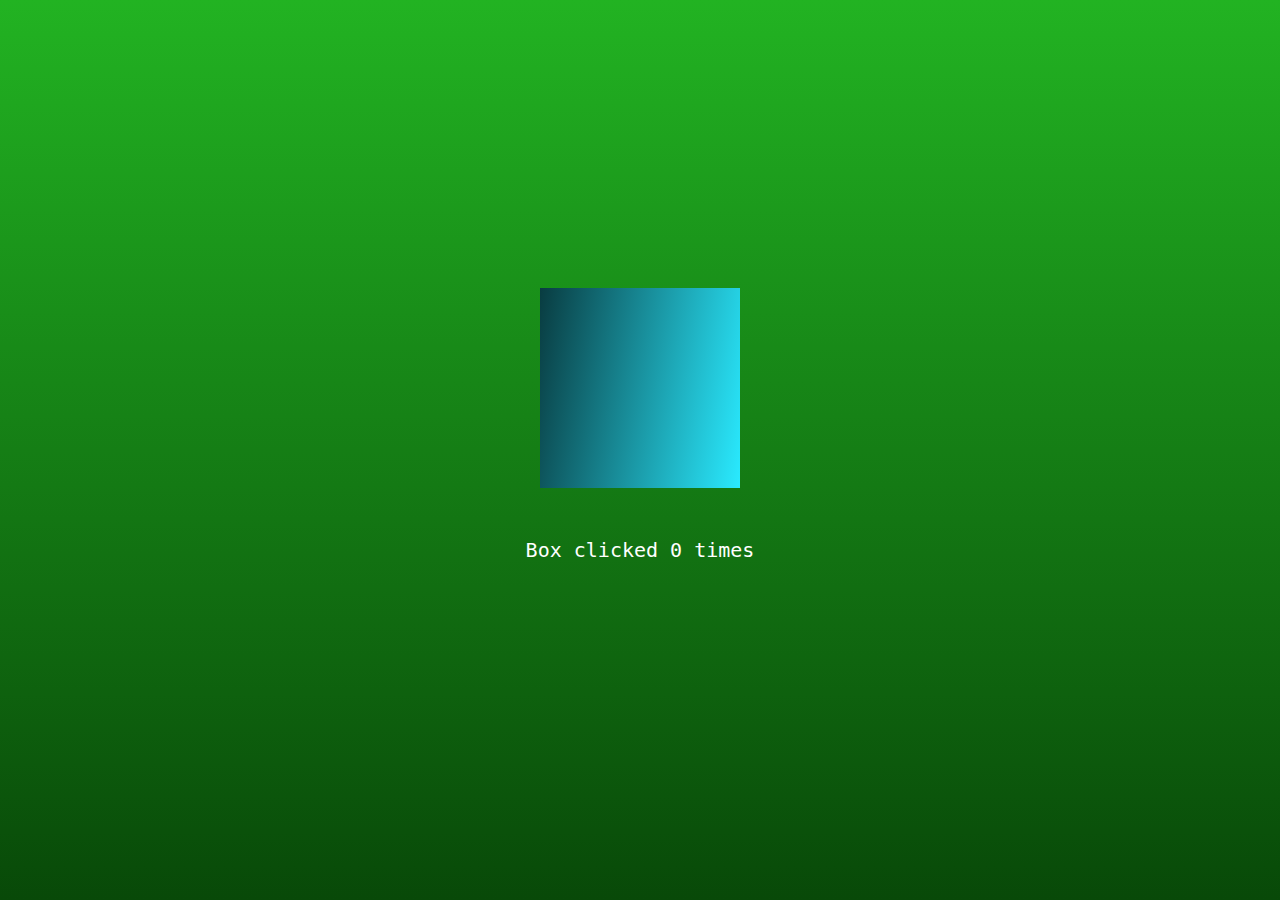
<file: click-counter/index.html>
<!DOCTYPE html>
<html lang="en">
  <head>
    <meta charset="UTF-8" />
    <meta name="viewport" content="width=device-width, initial-scale=1.0" />
    <title>Click Counter</title>
    <link rel="stylesheet" href="style.css" />
    <link rel="icon" href="img/logo.png" type="image/png" />
  </head>
  <body>
    <div class="box"></div>
    <p class="text">Box clicked 0 times</p>
    <script src="script.js"></script>
  </body>
</html>
</file>
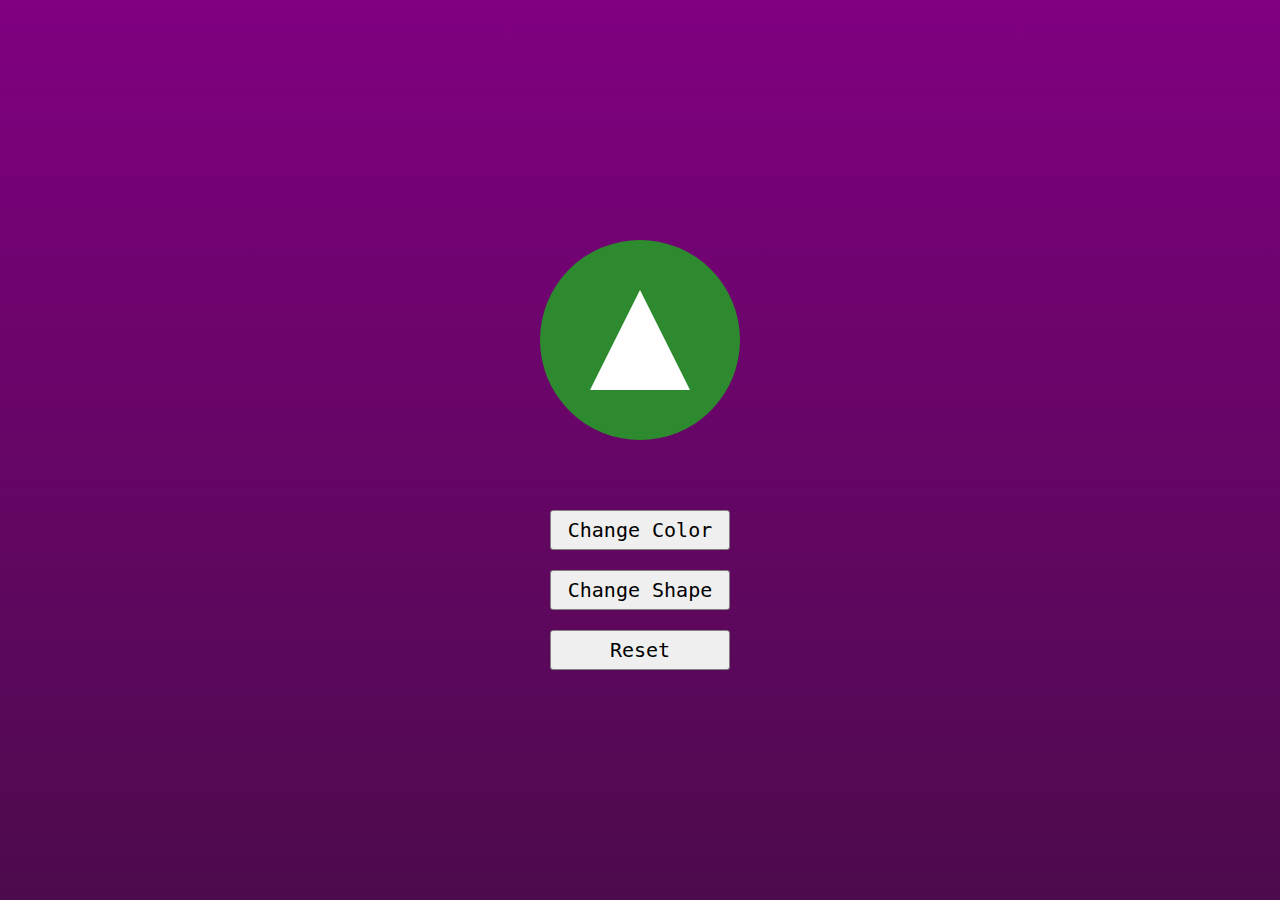
<file: mini-game/index.html>
<!DOCTYPE html>
<html lang="en">
  <head>
    <meta charset="UTF-8" />
    <meta name="viewport" content="width=device-width, initial-scale=1.0" />
    <title>The Change</title>
    <link rel="stylesheet" href="index.css" />
  </head>
  <body>
    <div class="container">
      <div class="circle">
        <div class="shape"></div>
      </div>

      <button id="btn-color" class="btn">Change Color</button>
      <button id="btn-shape" class="btn">Change Shape</button>
      <button id="reset" class="btn">Reset</button>
    </div>
    <script src="index.js"></script>
  </body>
</html>
</file>
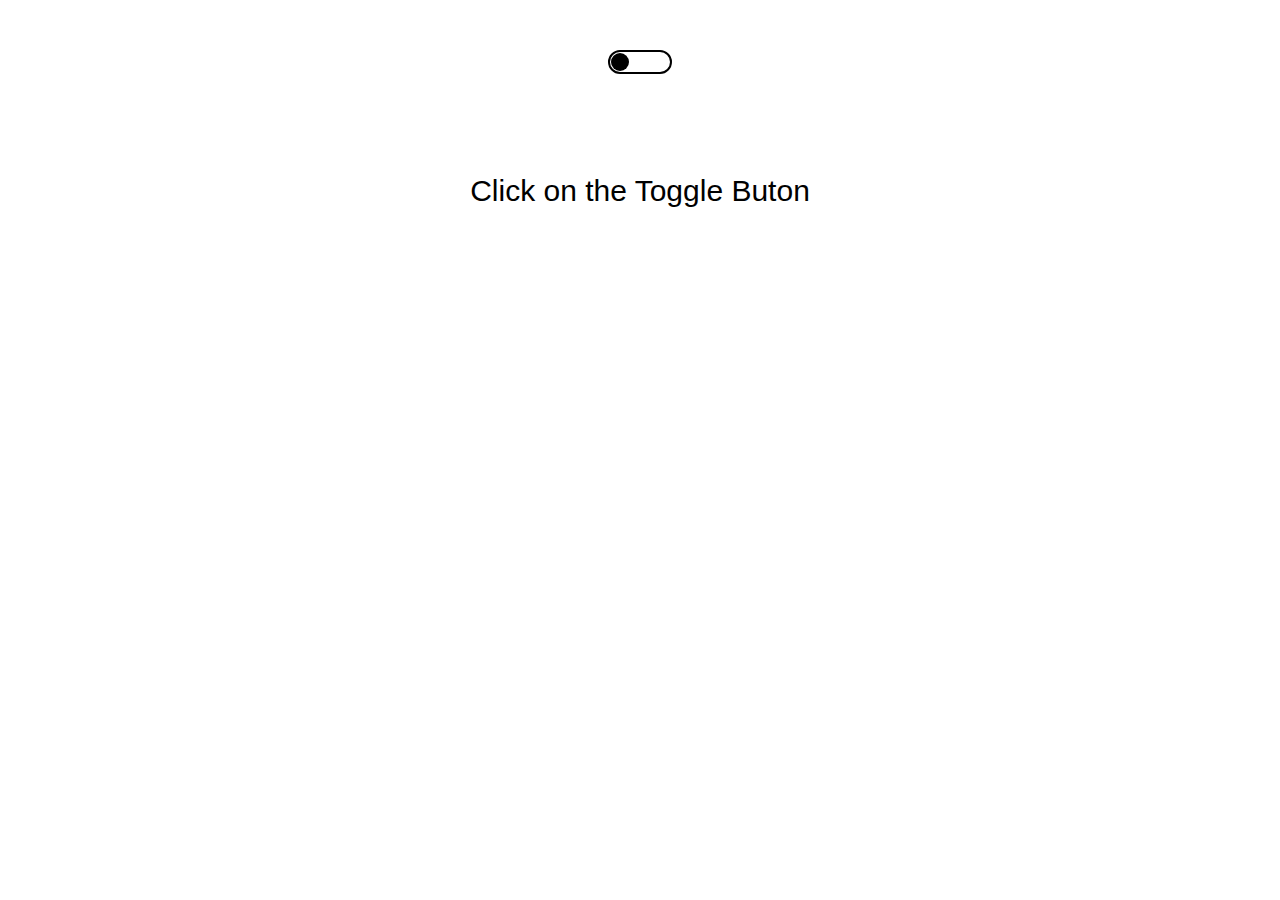
<file: toggle-button/index.html>
<!DOCTYPE html>
<html lang="en">
  <head>
    <meta charset="UTF-8" />
    <meta name="viewport" content="width=device-width, initial-scale=1.0" />
    <title>Toggle Color</title>
    <link rel="stylesheet" href="style.css" />
  </head>
  <body>
    <div class="toggle">
      <div class="switch"></div>
    </div>
    <p class="text">Click on the Toggle Buton</p>
    <script src="script.js"></script>
  </body>
</html>
</file>
<file: click-counter/style.css>
* {
    padding: 0;
    margin: 0;
}

body {
    display: flex;
    flex-direction: column;
    justify-content: center;
    align-items: center;
    width: 100vw;
    height: 100vh;
    background-image: linear-gradient(rgb(34, 179, 34), rgb(8, 73, 8));
}

.box {
    height: 200px;
    width: 200px;
    background-image: linear-gradient(280deg, rgb(42, 234, 255), rgb(9, 60, 65));
}

.text {
    display: inline;
    color: white;
    margin: 50px;
    font-size: 20px;
    font-family: monospace;
}
</file>
<file: mini-game/index.css>
* {
    margin: 0;
    padding: 0;
}

body {
    background: linear-gradient(purple, rgb(77, 11, 77));
    background-size: cover;
    background-repeat: no-repeat;
    height: 100vh;
    display: flex;
    justify-content: center;
    align-items: center;
}

.container {
    display: flex;
    justify-content: center;
    align-items: center;
    flex-direction: column;
}

.circle {
    height: 200px;
    width: 200px;
    background-color: rgb(46, 138, 46);
    border-radius: 50%;
    display: flex;
    justify-content: center;
    align-items: center;
    margin: 20px;
    margin-bottom: 60px;
}

.shape {
    height: 0px;
    width: 0px;
    border-bottom: 100px solid white;
    border-right: 50px solid transparent;
    border-left: 50px solid transparent;
}

.btn {
    font-family: monospace;
    font-size: 20px;
    width: 180px;
    height: 40px;
    margin: 10px;
    border-radius: 3px;
    border: 1px solid grey;
}

.btn:hover {
    color: white;
    background-color: black;
    /* width: 200px; */
    /* height: 45px; */
}
</file>
<file: toggle-button/style.css>
* {
    margin: 0;
    padding: 0;
}

body {
    display: flex;
    flex-direction: column;
    align-items: center;
    height: 100vh;
    transition: background-color 0.3s ease;
}

.toggle {
    margin-top: 50px;
    height: 20px;
    width: 60px;
    border: 2px solid black;
    border-radius: 15px;
    cursor: pointer;
    display: flex;
    transition: all 0.3s ease;
}

.switch {
    height: 18px;
    width: 18px;
    background-color: black;
    border-radius: 50%;
    margin: 1px;
    transition: all 0.3s ease;
}

.text {
    margin: 100px;
    font-size: 30px;
    font-family: 'Lucida Sans', 'Lucida Sans Regular', 'Lucida Grande', 'Lucida Sans Unicode', Geneva, Verdana, sans-serif;
}
</file>
